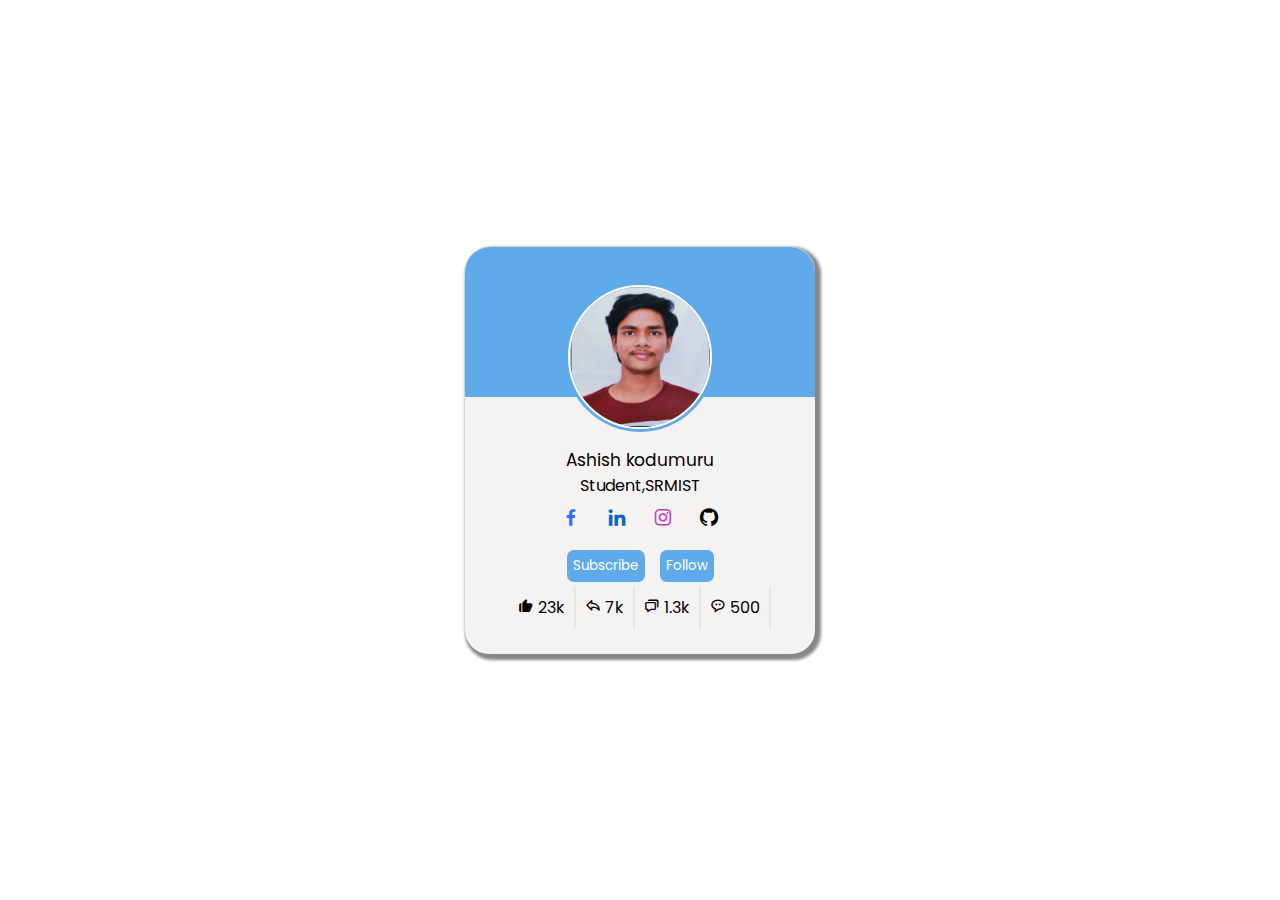
<file: Html_Css-main/Html_Css-main/Responsive Profile Card/index.html>
<!DOCTYPE html>
<html lang="en">
<head>
    <meta charset="UTF-8">
    <meta name="viewport" content="width=device-width, initial-scale=1.0">
    <title>Profile Card</title>
    <!--This is to connect Css with Html-->
    <link rel="stylesheet" href="style.css">
    <!--This link is used to import app icons from the website BOXICONS-->
    <link href='https://unpkg.com/boxicons@2.1.4/css/boxicons.min.css' rel='stylesheet'>
</head>
<body>
    <div class="profile-card">

        <div class="image">
            <img src="AshishPassport.jpg" class="profile-image">
        </div>

        <div class="text-card">
            <span class="name">Ashish kodumuru</span>
            <span class="role">Student,SRMIST</span>
        </div>
        
        <div class="media">
            <a href="https://www.facebook.com/profile.php?id=100008432350258" class="fb icons"><i class='bx bxl-facebook'></i></a>
            <a href="https://www.linkedin.com/in/ashish-kodumuru-b3a754272?utm_source=share&utm_campaign=share_via&utm_content=profile&utm_medium=android_app" class="linkedin icons"><i class='bx bxl-linkedin'></i></a>
            <a href="https://www.instagram.com/kodumuru_ashish?igsh=aTRia2ZuNjNycG43" class="insta icons"><i class='bx bxl-instagram'></i></a>
            <a href="https://github.com/ASHISH15012005" class="git icons"><i class='bx bxl-github' ></i></a>
        </div>
        <div class="button">
            <button class="sub buttons">Subscribe</button>
            <button class="follow buttons">Follow</button>
        </div>
        <div class="analytics">
            <div class="like data">
                <i class='bx bxs-like'></i>
                <span>23k</span>
            </div>
            <div class="share data">
                <i class='bx bx-share' ></i>
                <span>7k</span>
            </div>
            <div class="comment data">
                <i class='bx bx-chat'></i>
                <span>1.3k</span>
            </div>
            <div class="message data">
                <i class='bx bx-message-rounded-dots'></i>
                <span>500</span>
            </div>

        </div>
    </div>
</body>
</html>
</file>
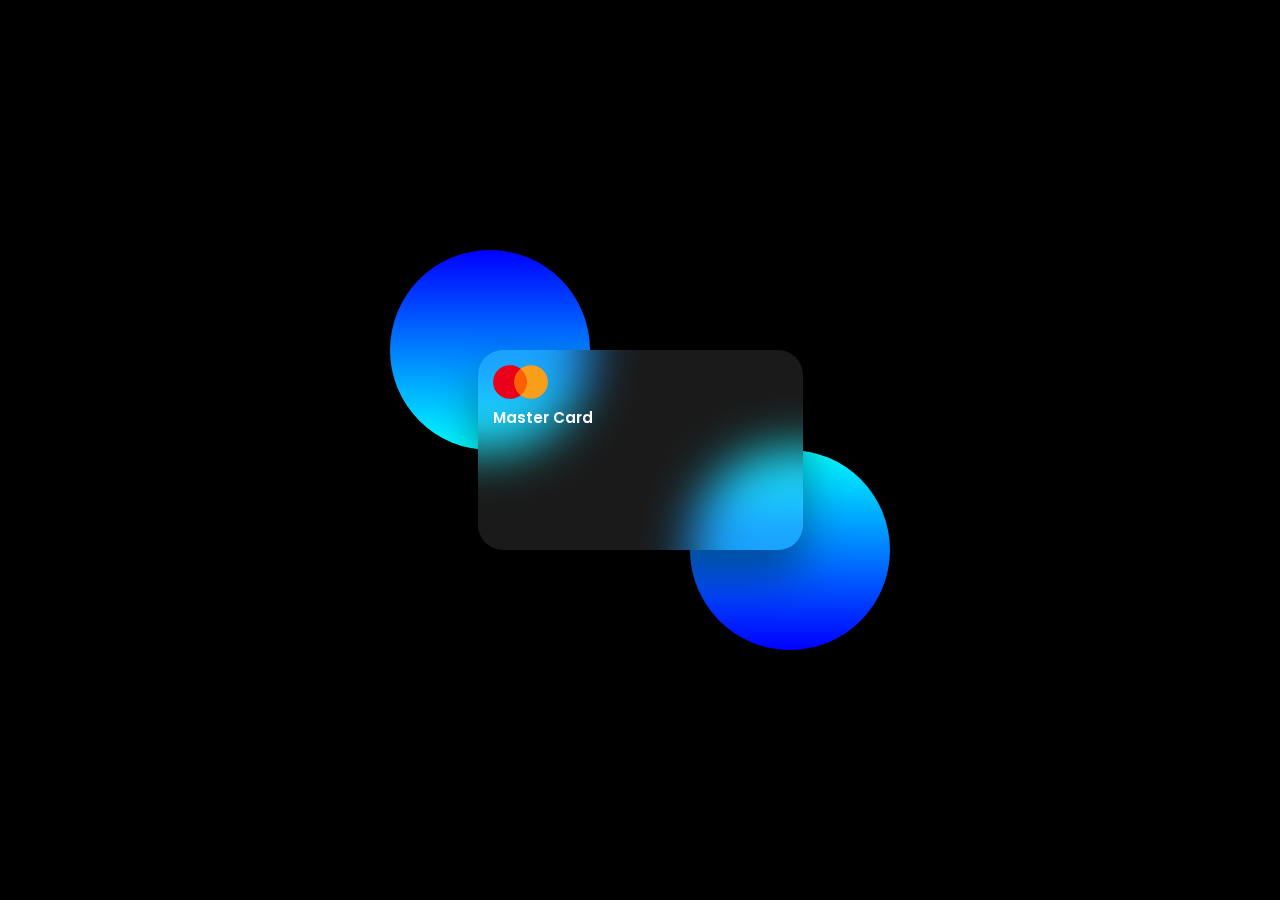
<file: Html_Css-main/Html_Css-main/Swiping card/index.html>
<!DOCTYPE html>
<html lang="en">
<head>
    <meta charset="UTF-8">
    <meta name="viewport" content="width=device-width, initial-scale=1.0">
    <title>Swiping Card</title>
    <link rel="stylesheet" href="style.css">
</head>
<body>

    <section>
        <div class="container">
            <div class="card">
                <div class="front-face">
                    <img class="logo" src="logo.png">
                </div>
                <h5>Master Card</h5>
            </div>
        </div>
    </section>
    
</body>
</html>
</file>
<file: Html_Css-main/Html_Css-main/Responsive Profile Card/style.css>
@import url('https://fonts.googleapis.com/css2?family=Pacifico&family=Poppins:ital,wght@0,300;0,400;1,300&family=Rajdhani:wght@500&family=Space+Grotesk:wght@500&family=Young+Serif&display=swap');

*
{
font-family: 'Poppins', sans-serif;
}

*
{
    margin: 0px;
    padding: 0px;
    box-sizing: border-box;
}
body
{   
    background-color: rgb(255, 255, 255); 
    height: 100vh;
    display: flex;
    justify-content: center;
    align-items: center;
}

.image
{
    border-radius: 50%;
    height: 150px;
    width: 150px;   
    background-color: rgb(95, 170, 235);
    padding: 3px;
    object-fit: cover;
    margin: 10px;
    position: relative;
}
.profile-image
{
    height: 100%;
    width: 100%;
    border-radius: 50%;
    border: 2px solid white;
    
}
.profile-card
{
    max-width: 350px;
    width: 100%;
    background: #f5f2f2;
    border-radius: 24px;
    padding: 25px;
    box-shadow: 0 0 0 rgb(0, 0, 0,0.1);
    display: flex;
    flex-direction: column;
    align-items: center;
    box-shadow:  3px 3px 3px 3px #888888;
    position: relative;
}
.profile-card::before
{
    content:'';
    position: absolute;
    height: 37%;
    width: 100%;
    background-color: rgb(95, 170, 235);
    top: 0;
    left: 0;
    border-radius: 25px 25px 0 0;
}
.profile-card .text-card
{
    display: flex;
    flex-direction: column;
    align-items: center;
    margin: 5px;

}
.text-card .name
{
    font-size: 17px;
    font-weight: 400px;
}
.media
{
    font-size: 22px;
    
}
.media .fb
{
    color:#316FF6;
}
.media .linkedin
{
    color:#0A66C2;
}
.media .insta
{
    color:#c13ac4;
}
.media .git
{
    color:#000000;
}
.media .icons
{
    padding: 5px;
    text-decoration: none; 
    margin: 4px;
}
.button
{
    margin-top: 14px;
    transition: all 0.8 ease;
}
.button .sub
{
    border-radius: 7px;
    margin-right: 11px;
    background-color: rgb(95, 170, 235);
    padding: 6px;
    cursor: pointer;
    color: white;
    border: none;
}
.button .follow
{
    border-radius: 7px;
    background-color: rgb(95, 170, 235);
    padding: 6px;
    cursor: pointer;
    color: white;
    border: none;
}
.button .buttons:hover
{
    background-color: rgb(58, 149, 228);
}
.analytics 
{
    display: flex;
    justify-content: center;
    align-items: center;
}
.analytics .data
{
    margin-top: 4px;
    padding: 9px;
    box-shadow: 0,5,10,rgba(31, 30, 30, 0.1);
    border-right: 2px solid #e7e7e7;
    cursor: pointer;
}
</file>
<file: Html_Css-main/Html_Css-main/Swiping card/style.css>
@import url('https://fonts.googleapis.com/css2?family=Poppins:wght@200;600&display=swap');
*
{
    margin: 0;
    padding: 0;
    box-sizing: border-box;
    font-family: 'Poppins', sans-serif;
}
section
{
    background-color: rgb(0, 0, 0);
    height: 100vh;
    width: 100%;
    display: flex;
    justify-content: center;
    align-items: center;
    position: relative;
    color: white;
}
section::before
{
    position: absolute;
    content: "";
    height: 200px;
    width: 200px;
    background: linear-gradient(to bottom,blue,aqua);
    border-radius: 50%;
    transform: translate(-150px,-100px);
}
section::after
{
    position: absolute;
    content: "";
    height: 200px;
    width: 200px;
    background: linear-gradient(to top,blue,aqua);
    border-radius: 50%;
    transform: translate(150px,100px);
}
.container
{
    height: 200px;
    width: 325px;
    z-index: 99;

}
.container .card
{
    padding: 15px;
    height: 100%;
    width: 100%;
    border-radius: 25px;
    background-color:rgba(255,255,255,0.1) ;
    box-shadow: 0 25px 45px rgba(0,0,0,0.40);
    backdrop-filter: blur(25px);
    
}
.container .card .front-face img
{
    width: 55px;
}
h5
{
    font-size: 15px;
    font-weight: 600;
}
</file>
